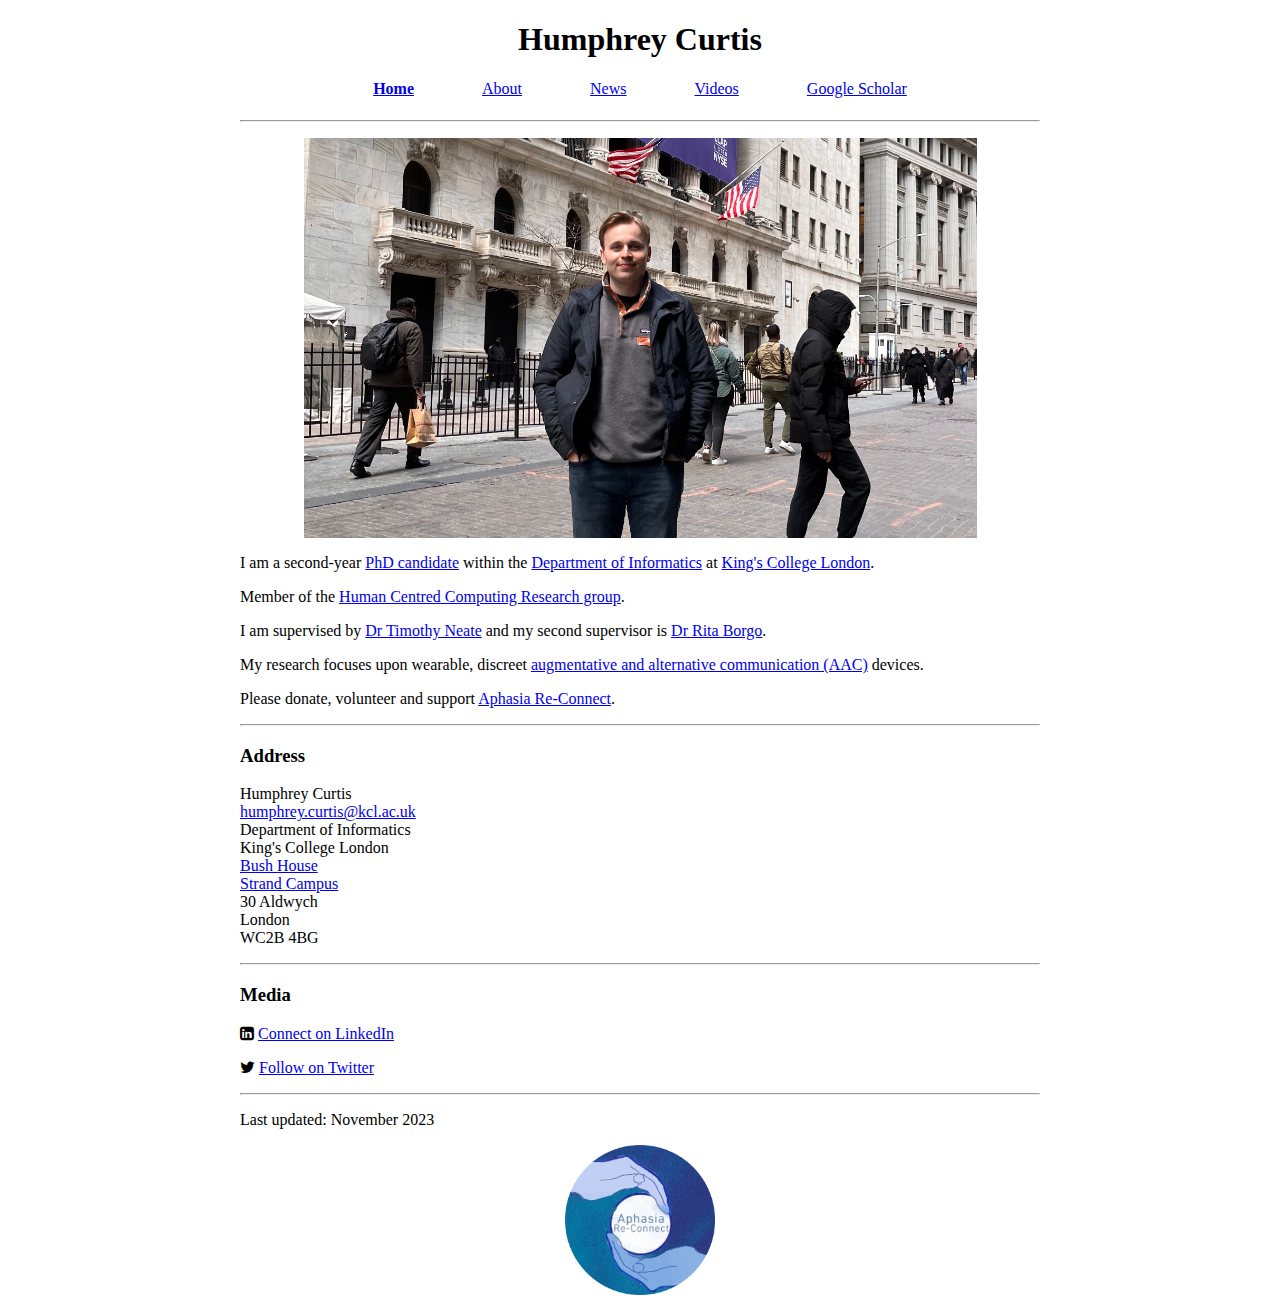
<file: index.html>
<!doctype html>
<html>

<head>
    <meta charset="UTF-8">
    <title>Humphrey Curtis</title>
    <link rel="stylesheet" href="css/style.css" />
    <link rel="stylesheet" href="https://cdnjs.cloudflare.com/ajax/libs/font-awesome/4.7.0/css/font-awesome.min.css">
    <link rel="icon" type="image/x-icon" href="images/favicon.ico">
</head>

<body>
    <h1>Humphrey Curtis</h1>
    <div class="header">
        <a href="./index.html" class="current">Home</a>
        <a href="html/about.html">About</a>
        <a href="html/news.html">News</a>
        <a href="html/videos.html">Videos</a>
        <a href="https://scholar.google.com/citations?user=t4HUO4MAAAAJ&hl=en">Google Scholar</a>
        <!-- <a href="https://humphreycurtis.github.io/7CCSMSDV-Project-Data-Visualisation-2/index.html">Smartwatch</a> -->
    </div>
    <hr>
    <div class="main">
        <img src="images/humphrey.jpeg" class="humphreyHeadshot">

        <p>
            I am a second-year <a
                href="https://kclpure.kcl.ac.uk/portal/en/persons/humphrey-curtis(30abf8ce-b33c-4f4f-a6f0-f5aa69776222).html">PhD
                candidate</a> within the <a href="https://www.kcl.ac.uk/informatics">Department of
                Informatics</a> at
            <a href="https://www.kcl.ac.uk/">King's College London</a>.
        </p>
        <p>Member of the <a href="https://www.kcl.ac.uk/research/hcc">Human Centred Computing Research group</a>.</p>
        <p>I am supervised by <a href="https://tdjneate.github.io/">Dr Timothy Neate</a> and my second supervisor
            is <a href="https://www.kcl.ac.uk/people/rita-borgo">Dr Rita Borgo</a>.</p>
        <p>My research focuses upon wearable, discreet <a
                href="https://en.wikipedia.org/wiki/Augmentative_and_alternative_communication">augmentative and
                alternative communication (AAC)</a> devices.</p>
        <p>Please donate, volunteer and support <a href="https://aphasiareconnect.org/">Aphasia Re-Connect</a>.</p>
        <hr>
        <h3>Address</h3>
        <p>
            <div>Humphrey Curtis</div>
            <div>
                <a href="mailto:humphrey.curtis@kcl.ac.uk">humphrey.curtis@kcl.ac.uk</a>
            </div>
            <div>Department of Informatics</div>
            <div>King's College London</div>
            <div>
                <a href="https://www.kcl.ac.uk/visit/bush-house">Bush House</a>
            </div>
            <div>
                <a href="https://www.kcl.ac.uk/visit/strand-campus">Strand Campus</a>
            </div>
            <div>30 Aldwych</div>
            <div>London</div>
            <div>WC2B 4BG</div>
        </p>
        <hr>
        <h3>Media</h3>
        <p>
            <i class="fa fa-linkedin-square"></i>
            <a href="https://www.linkedin.com/in/humphreycurtis1/">Connect on LinkedIn</a>
        </p>
        <p>
            <i class="fa fa-twitter"></i>
            <a href="https://twitter.com/HumphreyCurtis4?ref_src=twsrc%5Etfw">Follow on Twitter</a>
        </p>
        <hr>
        <p>
            <div>Last updated: November 2023</div>
        </p>

        <a href="https://aphasiareconnect.org/"><img src="images/AphasiaReconnect.png" class="aphasiaReconnect"
                alt="AphasiaReconnect"></a>
    </div>
</body>

</html>
</file>
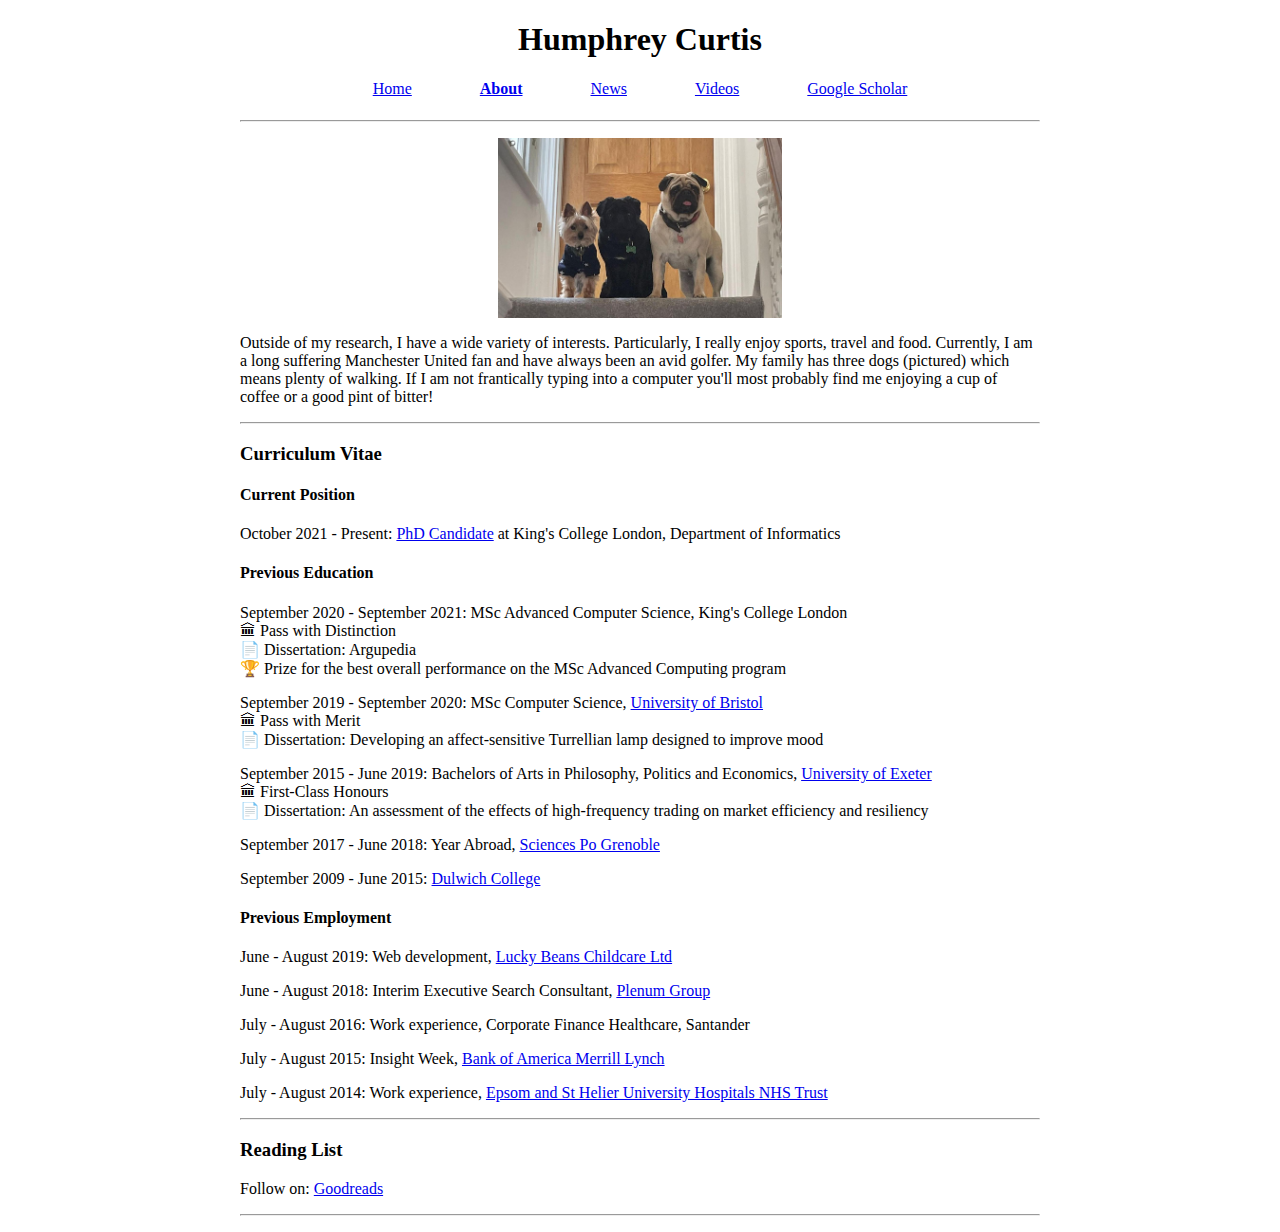
<file: html/about.html>
<!doctype html>
<html>

<head>
    <meta charset="UTF-8">
    <title>Humphrey Curtis</title>
    <link rel="stylesheet" href="../css/style.css" />
    <link rel="icon" type="image/x-icon" href="../images/favicon.ico">
</head>

<body>
    <h1>Humphrey Curtis</h1>
    <div class="header">
        <a href="../index.html">Home</a>
        <a href="./about.html" class="current">About</a>
        <a href="./news.html">News</a>
        <a href="./videos.html">Videos</a>
        <a href="https://scholar.google.com/citations?user=t4HUO4MAAAAJ&hl=en">Google Scholar</a>
    </div>
    <hr>
    <div class="main">
        <img src="../images/dogs.jpeg" class="dogs">

        <p>Outside of my research, I have a wide variety of interests. Particularly, I really enjoy sports, travel
            and food. Currently, I am a long suffering Manchester United fan and have always been an avid golfer. My
            family has three dogs (pictured) which means plenty of walking. If I am not frantically typing into a
            computer you'll most probably find me enjoying a cup of coffee or a good pint of bitter!</p>

        <hr>
        <h3>Curriculum Vitae</h3>
        <h4>Current Position</h4>
        <p>October 2021 - Present: <a
                href="https://kclpure.kcl.ac.uk/portal/en/persons/humphrey-curtis(30abf8ce-b33c-4f4f-a6f0-f5aa69776222).html">PhD
                Candidate</a> at King's College London, Department of Informatics</p>

        <h4>Previous Education</h4>
        <p>September 2020 - September 2021: MSc Advanced Computer Science, King's College London<br>
            &#127963 Pass with Distinction<br>
            &#128196 Dissertation: Argupedia<br>
            &#x1F3C6 Prize for the best overall performance on the MSc Advanced Computing program<br>
        </p>
        <p>September 2019 - September 2020: MSc Computer Science, <a href="https://www.bristol.ac.uk/"> University of
                Bristol</a><br>
            &#127963 Pass with Merit<br>
            &#128196 Dissertation: Developing an affect-sensitive Turrellian lamp designed to improve mood<br>
        </p>
        <p>September 2015 - June 2019: Bachelors of Arts in Philosophy, Politics and Economics, <a
                href="https://www.exeter.ac.uk/">University of Exeter</a><br>
            &#127963 First-Class Honours<br>
            &#128196 Dissertation: An assessment of the effects of high-frequency trading on market efficiency and
            resiliency<br>
        </p>
        <p>September 2017 - June 2018: Year Abroad, <a href="http://www.sciencespo-grenoble.fr/ang/">Sciences Po
                Grenoble</a> </p>
        <p>September 2009 - June 2015: <a href="https://www.dulwich.org.uk/senior-school">Dulwich College</a></p>


        <h4>Previous Employment</h4>
        <p>June - August 2019: Web development, <a href="https://www.luckybeanschildcare.com/">Lucky Beans Childcare
                Ltd</a></p>
        <p>June - August 2018: Interim Executive Search Consultant, <a href="http://www.theplenumgroup.com/">Plenum
                Group</a></p>
        <p>July - August 2016: Work experience, Corporate Finance Healthcare, Santander</p>
        <p>July - August 2015: Insight Week, <a href="https://business.bofa.com/content/boaml/en_us/home.html">Bank of
                America Merrill Lynch</a></p>
        <p>July - August 2014: Work experience, <a href="https://www.epsom-sthelier.nhs.uk/">Epsom and St Helier
                University Hospitals NHS Trust</a></p>

        <hr>
        <h3>Reading List</h3>
        <p>Follow on: <a href="https://www.goodreads.com/user/show/156002766?ref=nav_profile_l">Goodreads</a></p>
        <p></p>

        <hr>
    </div>

</body>

</html>
</file>
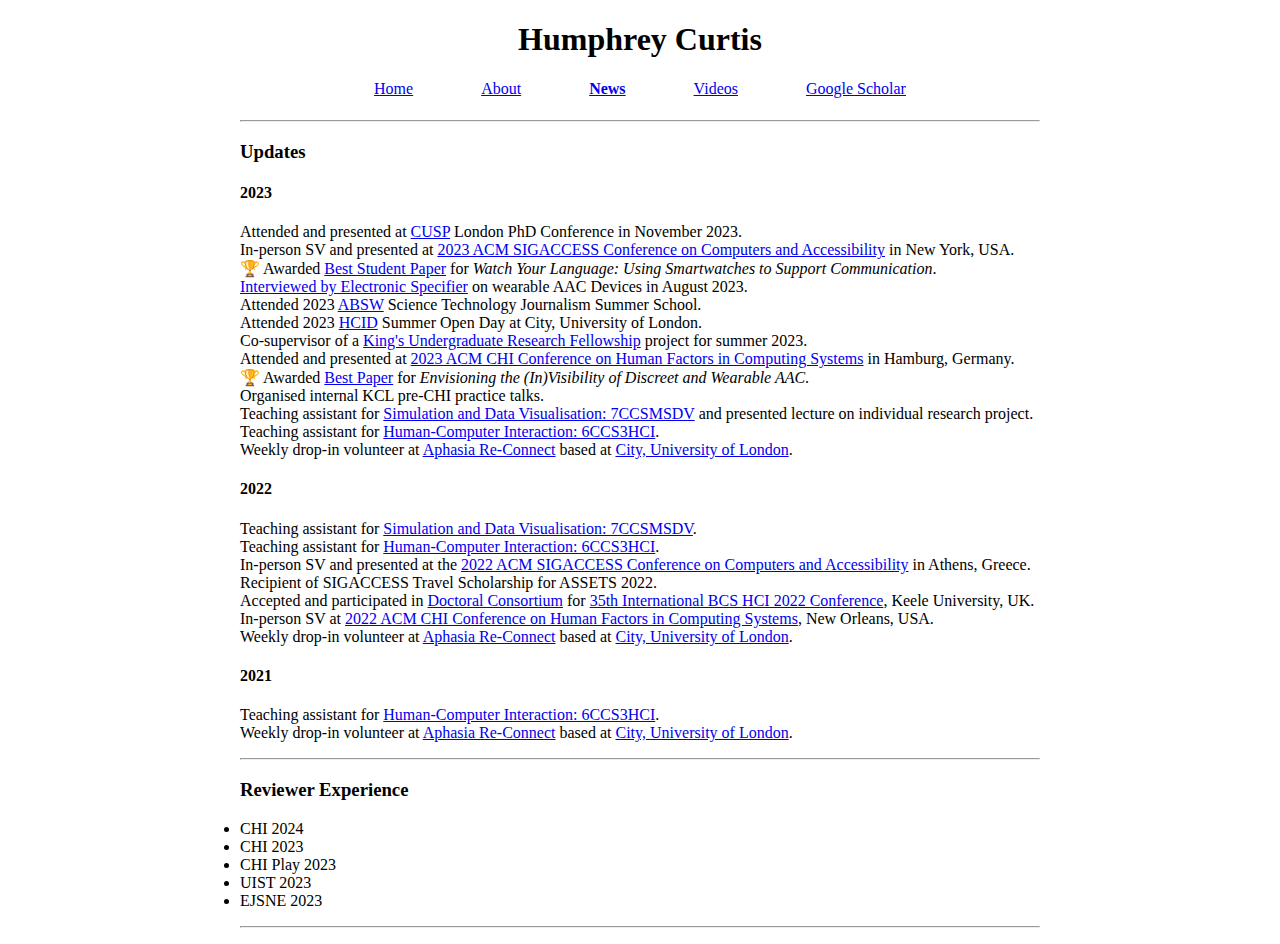
<file: html/news.html>
<!doctype html>
<html>

<head>
    <meta charset="UTF-8">
    <title>Humphrey Curtis</title>
    <link rel="stylesheet" href="../css/style.css" />
    <link rel="icon" type="image/x-icon" href="../images/favicon.ico">
</head>

<body>
    <h1>Humphrey Curtis</h1>
    <div class="header">
        <a href="../index.html">Home</a>
        <a href="./about.html">About</a>
        <a href="./teaching.html" class="current">News</a>
        <a href="./videos.html">Videos</a>
        <a href="https://scholar.google.com/citations?user=t4HUO4MAAAAJ&hl=en">Google Scholar</a>
    </div>
    <hr>
    <div class="main">
        <h3>Updates</h3>
        <h4>2023</h4>
        <p>
            Attended and presented at <a href="https://www.kcl.ac.uk/research/cusp">CUSP</a> London PhD Conference in November 2023.<br>
            In-person SV and presented at <a href="https://assets23.sigaccess.org/">2023 ACM SIGACCESS Conference on Computers and Accessibility</a> in New York, USA.<br> 
            &#x1F3C6 Awarded <a href="https://dl.acm.org/doi/abs/10.1145/3597638.3608379">Best Student Paper</a> for
            <em>Watch Your Language: Using Smartwatches to Support Communication</em>.<br>
            <a href="https://www.electronicspecifier.com/products/wearables/wearable-aac-devices-are-set-to-transform-communication-support">Interviewed by Electronic Specifier</a> on wearable AAC Devices in August 2023.<br>
            Attended 2023 <a href="https://www.absw.org.uk/">ABSW</a> Science Technology Journalism Summer School.<br>
            Attended 2023 <a href="https://hcidopenday.co.uk/">HCID</a> Summer Open Day at City, University of London.<br>
            Co-supervisor of a <a
                href="https://www.kcl.ac.uk/events/how-to-become-a-kings-undergraduate-research-fellow-kurf">King's
                Undergraduate Research Fellowship</a> project for summer 2023.<br>
            Attended and presented at <a href="https://chi2023.acm.org/">2023 ACM CHI Conference on Human Factors in Computing
                Systems</a> in Hamburg, Germany.<br>
            &#x1F3C6 Awarded <a href="https://programs.sigchi.org/chi/2023/program/content/96448">Best Paper</a> for
            <em>Envisioning the (In)Visibility of Discreet and Wearable AAC</em>.<br>
            Organised internal KCL pre-CHI practice talks.<br>
            Teaching assistant for <a href="https://kcl.rl.talis.com/modules/7ccsmsdv.html">Simulation and Data
                Visualisation: 7CCSMSDV</a> and presented lecture on individual research project.<br>
            Teaching assistant for <a
                href="https://www.kcl.ac.uk/abroad/module-options/module?id=b3d1b4b3-9230-4be9-9ba3-46253c98b574">Human-Computer
                Interaction: 6CCS3HCI</a>.<br>
            Weekly drop-in volunteer at <a href="https://aphasiareconnect.org/">Aphasia Re-Connect</a> based at <a
                href="https://www.city.ac.uk/">City, University of London</a>.<br>
        </p>

        <h4>2022</h4>
        <p>
            Teaching assistant for <a href="https://kcl.rl.talis.com/modules/7ccsmsdv.html">Simulation and Data
                Visualisation: 7CCSMSDV</a>.<br>
            Teaching assistant for <a
                href="https://www.kcl.ac.uk/abroad/module-options/module?id=b3d1b4b3-9230-4be9-9ba3-46253c98b574">Human-Computer
                Interaction: 6CCS3HCI</a>.<br>
            In-person SV and presented at the <a href="https://assets22.sigaccess.org/">2022 ACM SIGACCESS Conference
                on Computers and Accessibility</a> in Athens, Greece.<br>
            Recipient of SIGACCESS Travel Scholarship for ASSETS 2022.<br>
            Accepted and participated in <a
                href="https://www.scienceopen.com/hosted-document?doi=10.14236/ewic/HCI2022.54">Doctoral Consortium</a>
            for <a href="https://bcshci.org/">35th International BCS HCI 2022 Conference</a>, Keele University, UK.<br>
            In-person SV at <a href="https://chi2022.acm.org/">2022 ACM CHI Conference on Human
                Factors in Computing Systems</a>, New Orleans, USA.<br>
            Weekly drop-in volunteer at <a href="https://aphasiareconnect.org/">Aphasia Re-Connect</a> based at <a
                href="https://www.city.ac.uk/">City, University of London</a>.<br>
        </p>

        <h4>2021</h4>
        <p>Teaching assistant for <a
                href="https://www.kcl.ac.uk/abroad/module-options/module?id=b3d1b4b3-9230-4be9-9ba3-46253c98b574">Human-Computer
                Interaction: 6CCS3HCI</a>.<br>
            Weekly drop-in volunteer at <a href="https://aphasiareconnect.org/">Aphasia Re-Connect</a> based at <a
                href="https://www.city.ac.uk/">City, University of London</a>.<br>
        </p>
        <hr>
        <h3>Reviewer Experience</h3>
        <p>
            <li>CHI 2024</li>
            <li>CHI 2023</li>
            <li>CHI Play 2023</li>
            <li>UIST 2023</li>
            <li>EJSNE 2023</li>
        </p>
        <hr>
    </div>


</body>

</html>
</file>
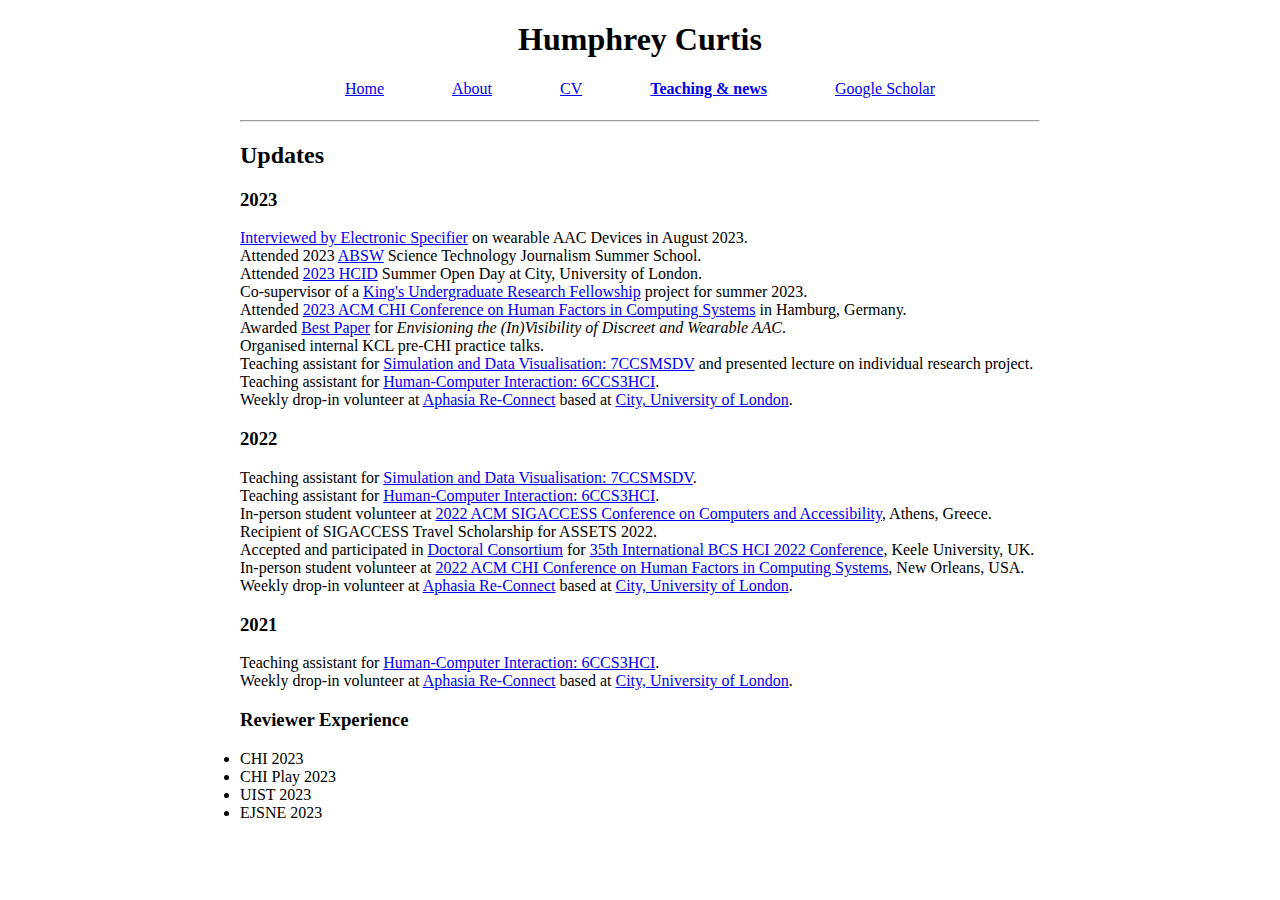
<file: html/teaching.html>
<!doctype html>
<html>

<head>
    <meta charset="UTF-8">
    <title>Humphrey Curtis</title>
    <link rel="stylesheet" href="../css/style.css" />
    <link rel="icon" type="image/x-icon" href="../images/favicon.ico">
</head>

<body>
    <h1>Humphrey Curtis</h1>
    <div class="header">
        <a href="../index.html">Home</a>
        <a href="./about.html">About</a>
        <a href="./cv.html">CV</a>
        <a href="./teaching.html" class="current">Teaching & news</a>
        <a href="https://scholar.google.com/citations?user=t4HUO4MAAAAJ&hl=en">Google Scholar</a>
    </div>
    <hr>
    <div class="main">
        <h2>Updates</h2>
        <h3>2023</h3>
        <p>
            <a href="electronicspecifier.com/products/wearables/wearable-aac-devices-are-set-to-transform-communication-support">Interviewed by Electronic Specifier</a> on wearable AAC Devices in August 2023.<br>
            Attended 2023 <a href="https://www.absw.org.uk/">ABSW</a> Science Technology Journalism Summer School.<br>
            Attended <a href="https://hcidopenday.co.uk/">2023 HCID</a> Summer Open Day at City, University of London.<br>
            Co-supervisor of a <a
                href="https://www.kcl.ac.uk/events/how-to-become-a-kings-undergraduate-research-fellow-kurf">King's
                Undergraduate Research Fellowship</a> project for summer 2023.<br>
            Attended <a href="https://chi2023.acm.org/">2023 ACM CHI Conference on Human Factors in Computing
                Systems</a> in Hamburg, Germany.<br>
            Awarded <a href="https://programs.sigchi.org/chi/2023/program/content/96448">Best Paper</a> for
            <em>Envisioning the (In)Visibility of Discreet and Wearable AAC</em>.<br>
            Organised internal KCL pre-CHI practice talks.<br>
            Teaching assistant for <a href="https://kcl.rl.talis.com/modules/7ccsmsdv.html">Simulation and Data
                Visualisation: 7CCSMSDV</a> and presented lecture on individual research project.<br>
            Teaching assistant for <a
                href="https://www.kcl.ac.uk/abroad/module-options/module?id=b3d1b4b3-9230-4be9-9ba3-46253c98b574">Human-Computer
                Interaction: 6CCS3HCI</a>.<br>
            Weekly drop-in volunteer at <a href="https://aphasiareconnect.org/">Aphasia Re-Connect</a> based at <a
                href="https://www.city.ac.uk/">City, University of London</a>.<br>
        </p>

        <h3>2022</h3>
        <p>
            Teaching assistant for <a href="https://kcl.rl.talis.com/modules/7ccsmsdv.html">Simulation and Data
                Visualisation: 7CCSMSDV</a>.<br>
            Teaching assistant for <a
                href="https://www.kcl.ac.uk/abroad/module-options/module?id=b3d1b4b3-9230-4be9-9ba3-46253c98b574">Human-Computer
                Interaction: 6CCS3HCI</a>.<br>
            In-person student volunteer at <a href="https://assets22.sigaccess.org/">2022 ACM SIGACCESS Conference
                on Computers and Accessibility</a>, Athens, Greece.<br>
            Recipient of SIGACCESS Travel Scholarship for ASSETS 2022.<br>
            Accepted and participated in <a
                href="https://www.scienceopen.com/hosted-document?doi=10.14236/ewic/HCI2022.54">Doctoral Consortium</a>
            for <a href="https://bcshci.org/">35th International BCS HCI 2022 Conference</a>, Keele University, UK.<br>
            In-person student volunteer at <a href="https://chi2022.acm.org/">2022 ACM CHI Conference on Human
                Factors in Computing Systems</a>, New Orleans, USA.<br>
            Weekly drop-in volunteer at <a href="https://aphasiareconnect.org/">Aphasia Re-Connect</a> based at <a
                href="https://www.city.ac.uk/">City, University of London</a>.<br>
        </p>

        <h3>2021</h3>
        <p>Teaching assistant for <a
                href="https://www.kcl.ac.uk/abroad/module-options/module?id=b3d1b4b3-9230-4be9-9ba3-46253c98b574">Human-Computer
                Interaction: 6CCS3HCI</a>.<br>
            Weekly drop-in volunteer at <a href="https://aphasiareconnect.org/">Aphasia Re-Connect</a> based at <a
                href="https://www.city.ac.uk/">City, University of London</a>.<br>
        </p>

        <h3>Reviewer Experience</h3>
        <p>
            <li>CHI 2023</li>
            <li>CHI Play 2023</li>
            <li>UIST 2023</li>
            <li>EJSNE 2023</li>
        </p>
    </div>


</body>

</html>
</file>
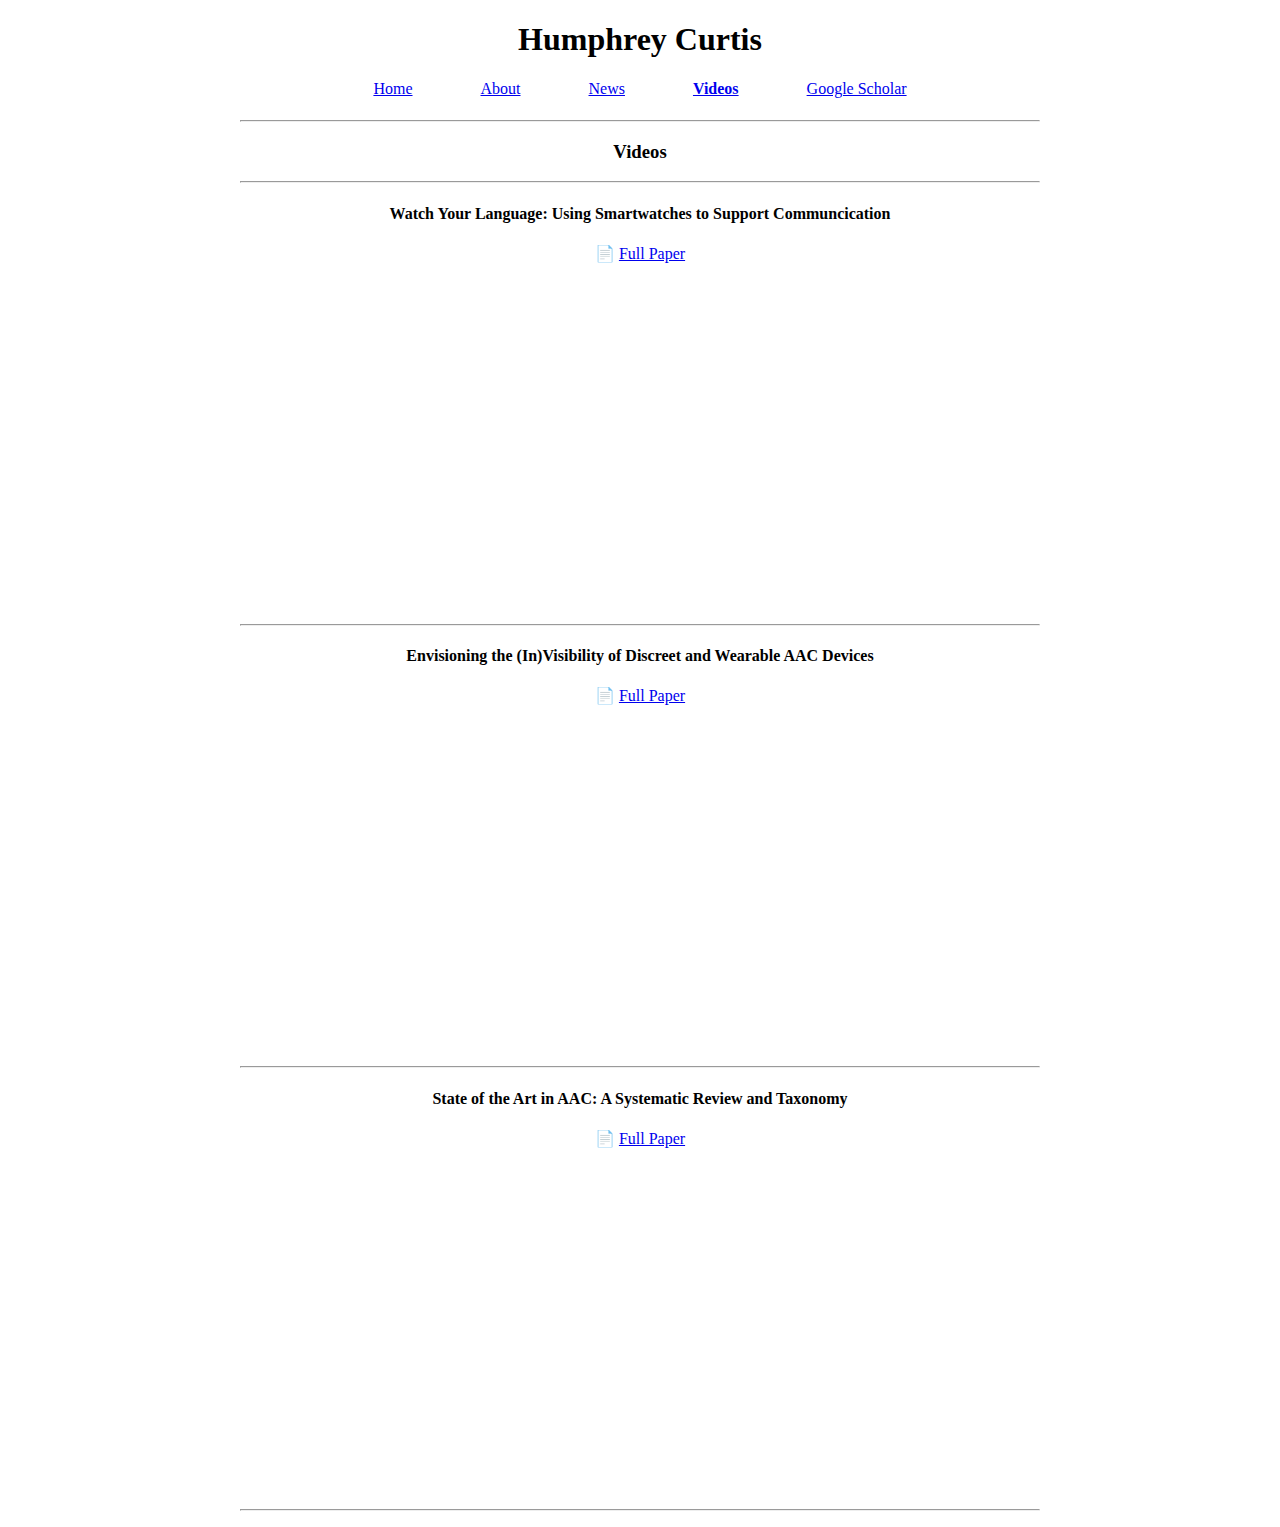
<file: html/videos.html>
<!doctype html>
<html>

<head>
    <meta charset="UTF-8">
    <title>Humphrey Curtis</title>
    <link rel="stylesheet" href="../css/style.css" />
    <link rel="icon" type="image/x-icon" href="../images/favicon.ico">
</head>

<body>
    <h1>Humphrey Curtis</h1>
    <div class="header">
        <a href="../index.html">Home</a>
        <a href="./about.html">About</a>
        <a href="./news.html">News</a>
        <a href="./videos.html" class="current">Videos</a>
        <a href="https://scholar.google.com/citations?user=t4HUO4MAAAAJ&hl=en">Google Scholar</a>
    </div>
    <hr>
    <div class="main" align="center">
        <h3>Videos</h3>
        <hr>
        <h4>Watch Your Language: Using Smartwatches to Support Communcication</h4>
        <p>&#128196 <a href="https://kclpure.kcl.ac.uk/portal/en/publications/watch-your-language-using-smartwatches-to-support-communication">Full Paper</a></p>
        <br>
        <iframe width="560" height="315" src="https://www.youtube.com/embed/LvQ7O0yIrMQ?si=-Lymnhzmrj2P1_Ie" title="YouTube video player" frameborder="0" allow="accelerometer; autoplay; clipboard-write; encrypted-media; gyroscope; picture-in-picture; web-share" allowfullscreen></iframe>
        <br>
        <hr>
        <h4>Envisioning the (In)Visibility of Discreet and Wearable AAC Devices</h4>
        <p>&#128196 <a href="https://kclpure.kcl.ac.uk/portal/en/publications/envisioning-the-invisibility-of-discreet-and-wearable-aac-devices">Full Paper</a></p>
        <br>
        <iframe width="560" height="315" src="https://www.youtube.com/embed/ywF30gnf1vI?si=SRZNwOcosCRGzXWa" title="YouTube video player" frameborder="0" allow="accelerometer; autoplay; clipboard-write; encrypted-media; gyroscope; picture-in-picture; web-share" allowfullscreen></iframe>
        <hr>
        <h4>State of the Art in AAC: A Systematic Review and Taxonomy</h4>
        <p>&#128196 <a href="https://kclpure.kcl.ac.uk/portal/en/publications/state-of-the-art-in-aac-a-systematic-review-and-taxonomy">Full Paper</a></p>
        <br>
        <iframe width="560" height="315" src="https://www.youtube.com/embed/57V1bhFxRdw?si=EBhXihyQZ__8J7yX" title="YouTube video player" frameborder="0" allow="accelerometer; autoplay; clipboard-write; encrypted-media; gyroscope; picture-in-picture; web-share" allowfullscreen></iframe>
        <br>
        <hr>
    </div>
</body>

</html>
</file>
<file: css/style.css>
h1 {
    text-align: center;
}

.current {
    font-weight: bold;
}

body {
    width: 800px;
    margin: auto;
}

hr {
    margin-bottom: 1em;
}

.headshot {
    float: left;
    height: 260px;
    margin-right: 10px;
}

.header {
    text-align: center;
    width: 100%;
    height: 2em;
}

.header a {
    margin-left: 1em;
    margin-right: 1em;
    padding: 1em;
}

.aphasiaReconnect {
    display: block;
    margin-left: auto;
    margin-right: auto;
    height: 150px;
    padding-bottom: 10px; 
}

.dogs {
    display: block;
    margin-left: auto;
    margin-right: auto;
    height: 180px; 
}

.humphreyHeadshot {
    display: block;
    margin-left: auto;
    margin-right: auto;
    height: 400px; 
}

.linkedinLogo {
    display: block;
    height: 50px; 
}
</file>
